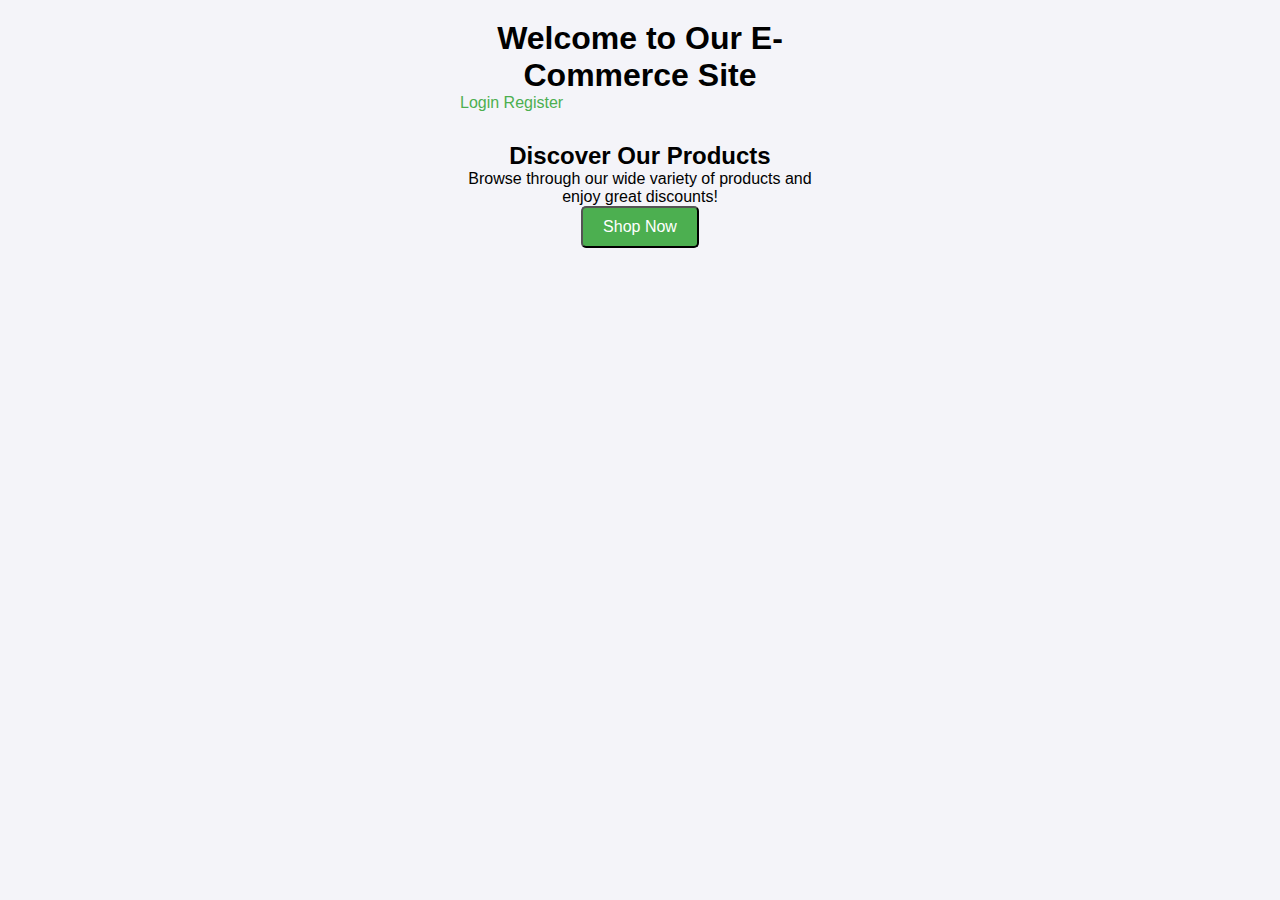
<file: src/main/resources/templates/index.html>
<!DOCTYPE html>
<html lang="en">
<head>
    <meta charset="UTF-8">
    <meta name="viewport" content="width=device-width, initial-scale=1.0">
    <title>Home - E-Commerce</title>
    <link rel="stylesheet" href="styles.css">
</head>
<body>
<div class="home-container">
    <header>
        <h1>Welcome to Our E-Commerce Site</h1>
        <nav>
            <a href="/login">Login</a>
            <a href="/register">Register</a>
        </nav>
    </header>
    <section>
        <h2>Discover Our Products</h2>
        <p>Browse through our wide variety of products and enjoy great discounts!</p>
        <button class="btn">Shop Now</button>
    </section>
</div>
</body>
</html>
</file>
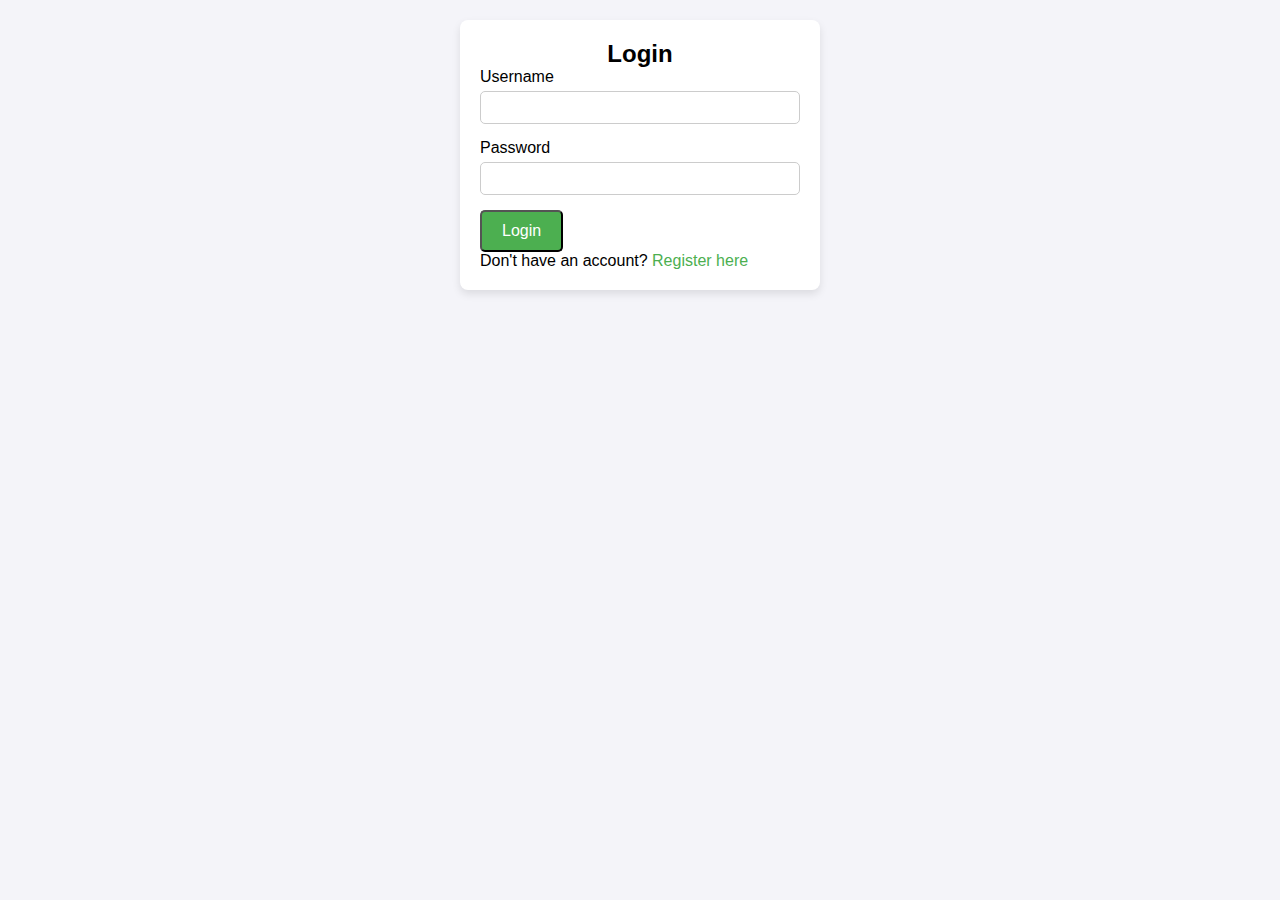
<file: src/main/resources/templates/login.html>
<!DOCTYPE html>
<html lang="en">
<head>
    <meta charset="UTF-8">
    <meta name="viewport" content="width=device-width, initial-scale=1.0">
    <title>Login - E-Commerce</title>
    <link rel="stylesheet" href="styles.css">
</head>
<body>
<div class="login-container">
    <div class="form-container">
        <h2>Login</h2>
        <form action="/login" method="POST">
            <div class="input-group">
                <label for="username">Username</label>
                <input type="text" id="username" name="username" required>
            </div>
            <div class="input-group">
                <label for="password">Password</label>
                <input type="password" id="password" name="password" required>
            </div>
            <button type="submit" class="btn">Login</button>
        </form>
        <p>Don't have an account? <a href="/register">Register here</a></p>
    </div>
</div>
</body>
</html>
</file>
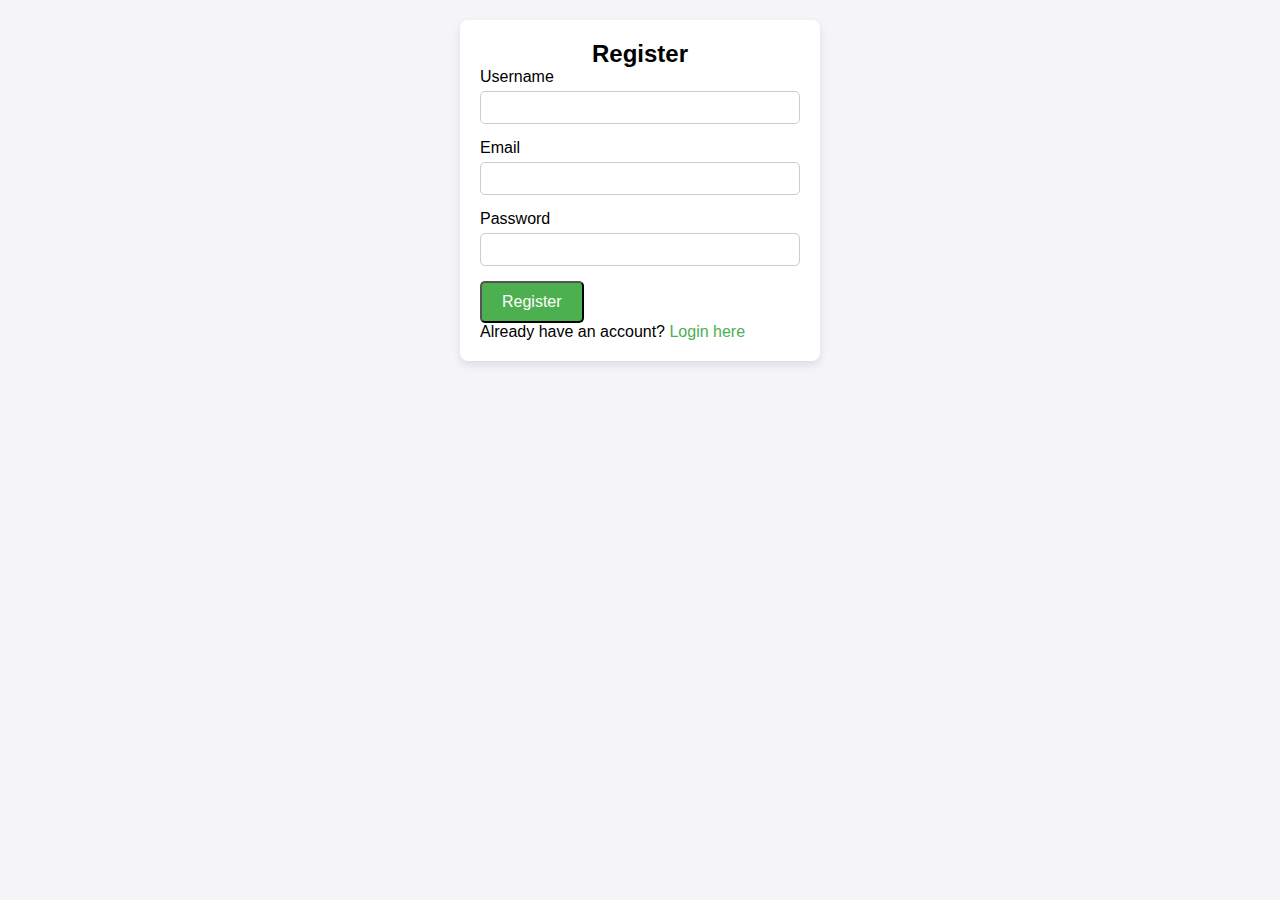
<file: src/main/resources/templates/register.html>
<!DOCTYPE html>
<html lang="en">
<head>
    <meta charset="UTF-8">
    <meta name="viewport" content="width=device-width, initial-scale=1.0">
    <title>Register - E-Commerce</title>
    <link rel="stylesheet" href="styles.css">
</head>
<body>
<div class="register-container">
    <div class="form-container">
        <h2>Register</h2>
        <form action="/register" method="POST">
            <div class="input-group">
                <label for="username">Username</label>
                <input type="text" id="username" name="username" required>
            </div>
            <div class="input-group">
                <label for="email">Email</label>
                <input type="email" id="email" name="email" required>
            </div>
            <div class="input-group">
                <label for="password">Password</label>
                <input type="password" id="password" name="password" required>
            </div>
            <button type="submit" class="btn">Register</button>
        </form>
        <p>Already have an account? <a href="/login">Login here</a></p>
    </div>
</div>
</body>
</html>
</file>
<file: src/main/resources/templates/styles.css>
/* Global Styles */
* {
    margin: 0;
    padding: 0;
    box-sizing: border-box;
}

body {
    font-family: Arial, sans-serif;
    background-color: #f4f4f9;
}

h1, h2 {
    text-align: center;
}

/* Button Style */
.btn {
    display: inline-block;
    background-color: #4CAF50;
    color: white;
    padding: 10px 20px;
    border-radius: 5px;
    text-align: center;
    text-decoration: none;
    font-size: 16px;
    cursor: pointer;
}

.btn:hover {
    background-color: #45a049;
}

/* Container Styles */
.login-container, .register-container, .home-container {
    width: 100%;
    max-width: 400px;
    margin: auto;
    padding: 20px;
}

/* Form Styles */
.form-container {
    background-color: white;
    padding: 20px;
    border-radius: 8px;
    box-shadow: 0px 4px 8px rgba(0, 0, 0, 0.1);
}

.input-group {
    margin-bottom: 15px;
}

label {
    display: block;
    margin-bottom: 5px;
}

input {
    width: 100%;
    padding: 8px;
    border: 1px solid #ccc;
    border-radius: 5px;
}

a {
    color: #4CAF50;
    text-decoration: none;
}

a:hover {
    text-decoration: underline;
}

/* Home Page Styles */
header {
    margin-bottom: 30px;
}

section {
    text-align: center;
}
</file>
